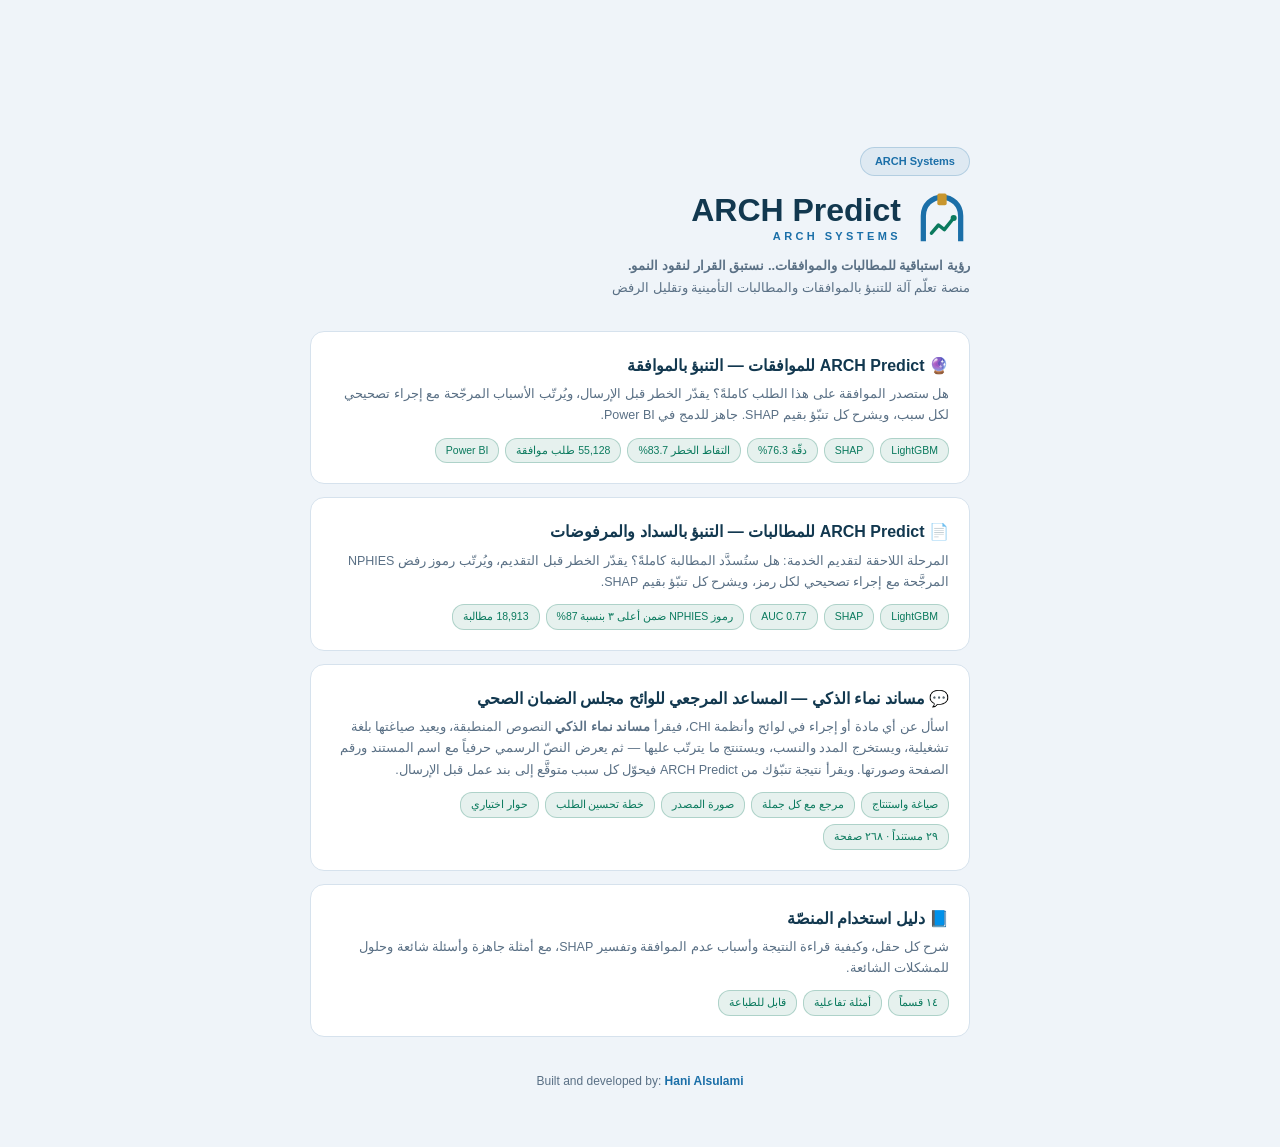
<file: index.html>
<!DOCTYPE html>
<html lang="ar" dir="rtl">
<head>
<meta charset="UTF-8">
<meta name="viewport" content="width=device-width, initial-scale=1.0">
<link rel="icon" href="assets/favicon.svg" type="image/svg+xml">
<title>ARCH Predict — رؤية استباقية للمطالبات والموافقات</title>
<style>
:root{
  /* لوحة ARCH Predict (أزرق فولاذي ‎#4080B0‎).
     كل لون نصّي هنا يتجاوز عتبة WCAG AA (‎4.5:1‎) على الخلفية والبطاقة معاً. */
  --bg:#eff4f9; --surface:#f6f9fc; --card:#ffffff; --card2:#f6f9fc;
  --border:#d6e2ed; --border-strong:#c3d4e2;
  --accent:#1b6fa8; --accent-dim:rgba(27,111,168,.09);
  --green:#0b7a5e; --red:#c4362f; --yellow:#96590f; --amber:#96590f;
  --purple:#6a4fa8; --orange:#96590f;
  --text:#12384f; --muted:#5a7085; --muted2:#456076;
  --chart-on-fill:#ffffff;
  --shadow:0 1px 3px rgba(18,56,79,.07), 0 8px 24px rgba(18,56,79,.06);
}
*{box-sizing:border-box;margin:0;padding:0}
body{font-family:"IBM Plex Sans Arabic","Segoe UI",Tahoma,"Noto Sans Arabic",Arial,sans-serif;
  background:var(--bg);color:var(--text);min-height:100vh;padding:56px 18px;line-height:1.7}
.wrap{max-width:660px;margin:0 auto}
.org-logo{height:72px;width:auto;display:block;margin-bottom:18px}
.badge{display:inline-flex;gap:6px;background:rgba(27,111,168,.08);border:1px solid rgba(27,111,168,.22);
  color:var(--accent);font-size:11px;font-weight:600;padding:4px 14px;border-radius:20px;margin-bottom:14px}
h1{font-size:25px;color:var(--text);margin-bottom:8px}
.brand{display:flex;align-items:center;gap:13px;margin-bottom:9px}
.brand-mark{width:56px;height:56px;flex-shrink:0}
.brand-text{line-height:1}
.brand-text .ar{font-size:32px;font-weight:700;color:var(--text);margin:0}
.brand-text .en{display:block;font-size:11px;font-weight:600;letter-spacing:3.4px;color:var(--accent);margin-top:5px}
.sub{font-size:13px;color:var(--muted);margin-bottom:32px}
a.card{display:block;background:var(--card);border:1px solid var(--border);border-radius:14px;
  padding:20px;margin-bottom:13px;text-decoration:none;color:inherit;transition:border-color .2s}
a.card:hover{border-color:var(--accent)}
a.card h2{font-size:16px;color:var(--text);margin-bottom:5px}
a.card p{font-size:12.5px;color:var(--muted)}
a.card .tags{margin-top:11px;display:flex;gap:6px;flex-wrap:wrap}
a.card .tags span{font-size:10.5px;background:rgba(11,122,94,.10);border:1px solid rgba(11,122,94,.25);
  color:var(--green);border-radius:12px;padding:3px 10px}
a.card.alt .tags span{background:rgba(90,112,133,.10);border-color:var(--border);color:var(--muted)}
.foot{text-align:center;margin-top:34px;font-size:12px;color:var(--muted)}
.foot b{color:var(--accent)}
</style>
</head>
<body>
<div class="wrap">
  <img class="org-logo" data-arch-org-logo alt="" hidden>
  <div class="badge"><span data-arch-org-unit>ARCH Systems</span></div>
  <div class="brand">
    <img class="brand-mark" src="assets/arch-mark.svg" alt="">
    <div class="brand-text"><h1 class="ar">ARCH Predict</h1><span class="en">ARCH SYSTEMS</span></div>
  </div>
  <p class="sub"><b>رؤية استباقية للمطالبات والموافقات.. نستبق القرار لنقود النمو.</b><br>منصة تعلّم آلة للتنبؤ بالموافقات والمطالبات التأمينية وتقليل الرفض</p>

  <a class="card" href="predict.html">
    <h2>🔮 ARCH Predict للموافقات — التنبؤ بالموافقة</h2>
    <p>هل ستصدر الموافقة على هذا الطلب كاملةً؟ يقدّر الخطر قبل الإرسال، ويُرتّب الأسباب
       المرجّحة مع إجراء تصحيحي لكل سبب، ويشرح كل تنبّؤ بقيم SHAP. جاهز للدمج في Power BI.</p>
    <div class="tags">
      <span>LightGBM</span><span>SHAP</span><span>دقّة 76.3%</span>
      <span>التقاط الخطر 83.7%</span><span>55,128 طلب موافقة</span><span>Power BI</span>
    </div>
  </a>

  <a class="card" href="claims.html">
    <h2>📄 ARCH Predict للمطالبات — التنبؤ بالسداد والمرفوضات</h2>
    <p>المرحلة اللاحقة لتقديم الخدمة: هل ستُسدَّد المطالبة كاملةً؟ يقدّر الخطر قبل التقديم،
       ويُرتّب رموز رفض NPHIES المرجَّحة مع إجراء تصحيحي لكل رمز، ويشرح كل تنبّؤ بقيم SHAP.</p>
    <div class="tags">
      <span>LightGBM</span><span>SHAP</span><span>AUC 0.77</span>
      <span>رموز NPHIES ضمن أعلى ٣ بنسبة 87%</span><span>18,913 مطالبة</span>
    </div>
  </a>

  <a class="card" href="chatbot.html">
    <h2>💬 مساند نماء الذكي — المساعد المرجعي للوائح مجلس الضمان الصحي</h2>
    <p>اسأل عن أي مادة أو إجراء في لوائح وأنظمة CHI، فيقرأ <b>مساند نماء الذكي</b> النصوص المنطبقة،
       ويعيد صياغتها بلغة تشغيلية، ويستخرج المدد والنسب، ويستنتج ما يترتّب عليها —
       ثم يعرض النصّ الرسمي حرفياً مع اسم المستند ورقم الصفحة وصورتها. ويقرأ نتيجة
       تنبّؤك من ARCH Predict فيحوّل كل سبب متوقَّع إلى بند عمل قبل الإرسال.</p>
    <div class="tags"><span>صياغة واستنتاج</span><span>مرجع مع كل جملة</span><span>صورة المصدر</span>
      <span>خطة تحسين الطلب</span><span>حوار اختياري</span><span>٢٩ مستنداً · ٢٦٨ صفحة</span></div>
  </a>

  <a class="card" href="guide.html">
    <h2>📘 دليل استخدام المنصّة</h2>
    <p>شرح كل حقل، وكيفية قراءة النتيجة وأسباب عدم الموافقة وتفسير SHAP، مع أمثلة
       جاهزة وأسئلة شائعة وحلول للمشكلات الشائعة.</p>
    <div class="tags"><span>١٤ قسماً</span><span>أمثلة تفاعلية</span><span>قابل للطباعة</span></div>
  </a>


  <div class="foot">Built and developed by: <b>Hani Alsulami</b></div>
</div>
<script src="assets/site-config.js"></script>
<script src="assets/arch-brand.js"></script>
</body>
</html>
</file>
